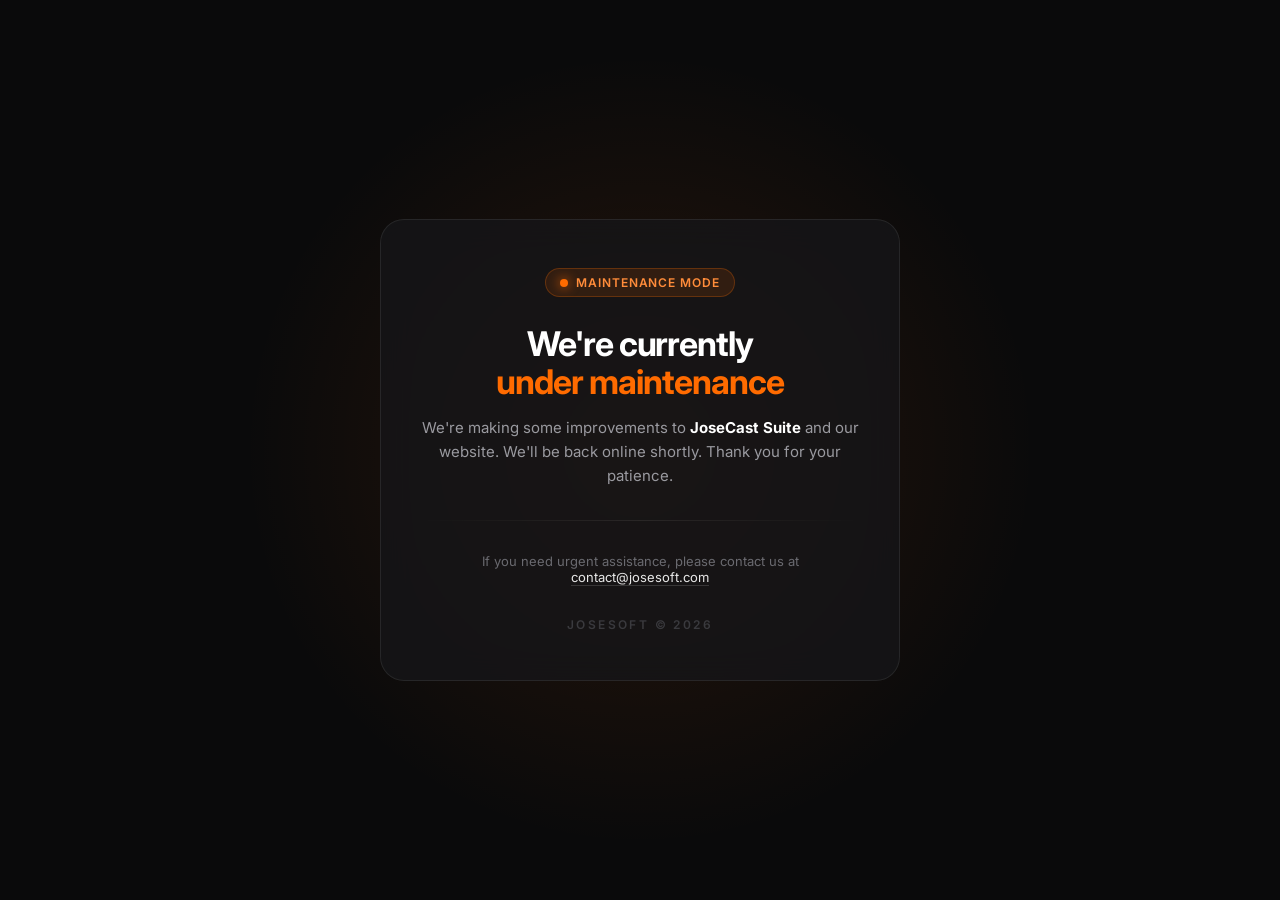
<file: index.html>
<!DOCTYPE html>
<html lang="en">
<head>
<meta charset="UTF-8">
<meta name="viewport" content="width=device-width, initial-scale=1.0">
<title>Under Maintenance - Josesoft</title>
<meta name="robots" content="noindex, nofollow">
<style>
  @import url('https://fonts.googleapis.com/css2?family=Inter:wght@400;600;700&display=swap');
  *{margin:0;padding:0;box-sizing:border-box}
  body{
    font-family:'Inter',system-ui,-apple-system,sans-serif;
    background:#0a0a0b;
    color:#e8e8e8;
    min-height:100vh;
    display:flex;
    align-items:center;
    justify-content:center;
    padding:24px;
    position:relative;
    overflow:hidden;
  }
  body::before{
    content:'';
    position:absolute;
    width:800px;height:800px;
    background:radial-gradient(circle at center, rgba(255,107,0,0.12) 0%, transparent 70%);
    top:50%;left:50%;
    transform:translate(-50%,-50%);
    pointer-events:none;
  }
  .card{
    width:100%;
    max-width:520px;
    background:rgba(22,22,24,0.8);
    border:1px solid rgba(255,255,255,0.08);
    border-radius:24px;
    padding:48px 40px;
    backdrop-filter:blur(16px);
    position:relative;
    z-index:1;
    text-align:center;
  }
  .badge{
    display:inline-flex;
    align-items:center;
    gap:8px;
    background:rgba(255,107,0,0.12);
    border:1px solid rgba(255,107,0,0.25);
    color:#ff8c3a;
    font-size:12px;
    font-weight:600;
    letter-spacing:0.08em;
    text-transform:uppercase;
    padding:6px 14px;
    border-radius:100px;
    margin-bottom:28px;
  }
  .dot{
    width:8px;height:8px;
    background:#ff6b00;
    border-radius:50%;
    box-shadow:0 0 12px #ff6b00;
    animation:pulse 2s infinite;
  }
  @keyframes pulse{0%,100%{opacity:1;transform:scale(1)}50%{opacity:0.7;transform:scale(0.9)}}
  h1{
    font-size:34px;
    line-height:1.1;
    font-weight:700;
    letter-spacing:-0.03em;
    margin-bottom:16px;
    color:#fff;
  }
  h1 span{color:#ff6b00}
  p{
    font-size:15px;
    line-height:1.6;
    color:#9a9aa0;
    margin-bottom:32px;
  }
  .divider{
    height:1px;
    background:linear-gradient(90deg, transparent, rgba(255,255,255,0.08), transparent);
    margin:32px 0;
  }
  .contact{
    font-size:13px;
    color:#6a6a70;
  }
  .contact a{
    color:#e8e8e8;
    text-decoration:none;
    border-bottom:1px solid rgba(255,255,255,0.15);
    transition:all .2s;
  }
  .contact a:hover{color:#ff6b00;border-color:#ff6b00}
  .logo{
    margin-top:32px;
    font-size:12px;
    letter-spacing:0.2em;
    text-transform:uppercase;
    color:#3a3a3e;
    font-weight:600;
  }
</style>
</head>
<body>
  <div class="card">
    <div class="badge"><span class="dot"></span> Maintenance Mode</div>
    <h1>We're currently<br><span>under maintenance</span></h1>
    <p>
      We're making some improvements to <strong style="color:#fff;">JoseCast Suite</strong> and our website.
      We'll be back online shortly. Thank you for your patience.
    </p>
    <div class="divider"></div>
    <div class="contact">
      If you need urgent assistance, please contact us at<br>
      <a href="mailto:contact@josesoft.com">contact@josesoft.com</a>
    </div>
    <div class="logo">Josesoft © 2026</div>
  </div>
</body>
</html>
</file>
